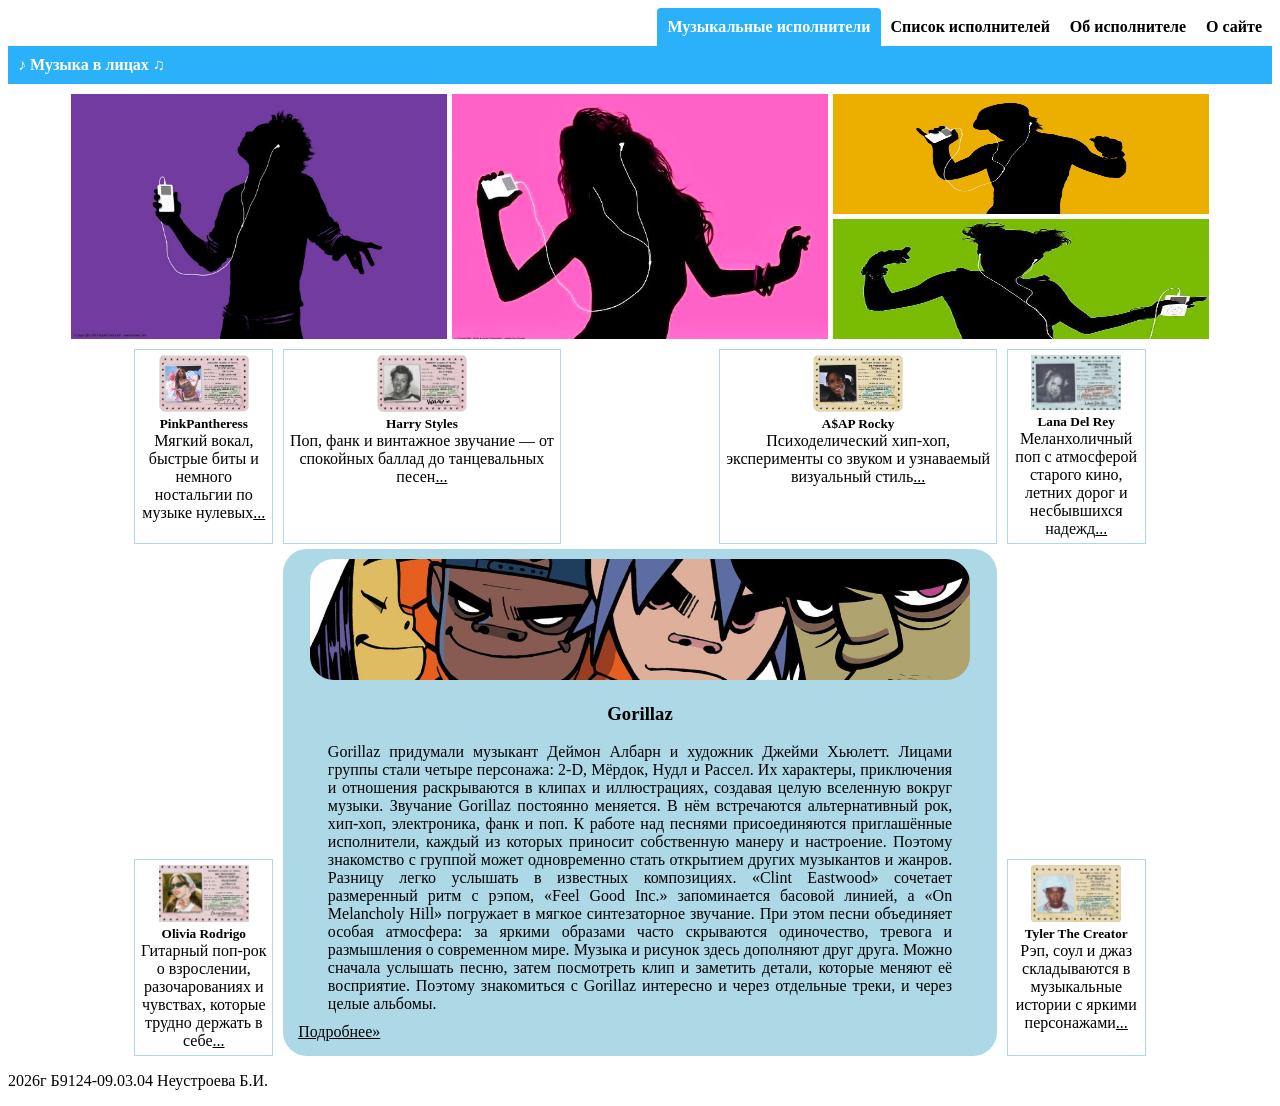
<file: index.html>
<!DOCTYPE html>
<html lang="ru">

<head>
    <meta charset="UTF-8">
    <title>Музыкальные исполнители</title>
    <link rel="stylesheet" type="text/css" href="style.css">
</head>

<body>

    <header>
        <a class="active" href="index.html">Музыкальные исполнители</a>
        <a href="table.html">Список исполнителей</a>
        <a href="#">Об исполнителе</a>
        <a href="#">О сайте</a>
    </header>

    <div class="slogan">
        ♪ Музыка в лицах ♫
    </div>

    <div class="gallery">
        <div class="img1">
            <img src="images/purple.jpg" alt="purple">
        </div>
        <div class="img2">
            <img src="images/pink.jpg" alt="pink">
        </div>
        <div class="img3">
            <img src="images/yellow.jpg" alt="yellow">
        </div>
        <div class="img4">
            <img src="images/green.jpg" alt="green">
        </div>
    </div>

    <div id="content">
        <div class="artist-card card1">
            <img src="images/id-pinkpantheress.jpg" alt="id PinkPantheress">
            <h5>PinkPantheress</h5>
            <p>Мягкий вокал, быстрые биты и немного ностальгии по музыке нулевых<a href="#">...</a></p>
        </div>
        <div class="artist-card card2">
            <img src="images/id-harry-styles.jpg" alt="id Harry Styles">
            <h5>Harry Styles</h5>
            <p>Поп, фанк и винтажное звучание — от спокойных баллад до танцевальных песен<a href="#">...</a></p>
        </div>
        <div class="artist-card card3">
            <img src="images/id-asap-rocky.jpg" alt="id A$AP Rocky">
            <h5>A$AP Rocky</h5>
            <p>Психоделический хип-хоп, эксперименты со звуком и узнаваемый визуальный стиль<a href="#">...</a></p>
        </div>
        <div class="artist-card card4">
            <img src="images/id-lana-del-rey.jpg" alt="id Lana Del Rey">
            <h5>Lana Del Rey</h5>
            <p>Меланхоличный поп с атмосферой старого кино, летних дорог и несбывшихся надежд<a href="#">...</a></p>
        </div>
        <div class="artist-card card5">
            <img src="images/id-olivia-rodrigo.jpg" alt="id Olivia Rodrigo">
            <h5>Olivia Rodrigo</h5>
            <p>Гитарный поп-рок о взрослении, разочарованиях и чувствах, которые трудно держать в себе<a
                    href="#">...</a></p>
        </div>
        <div class="main-article">
            <img src="images/gorillz-banner.jpg" alt="Gorillaz banner">

            <h3>Gorillaz</h3>

            <p>
                Gorillaz придумали музыкант Деймон Албарн и художник Джейми Хьюлетт.
                Лицами группы стали четыре персонажа: 2-D, Мёрдок, Нудл и Рассел.
                Их характеры, приключения и отношения раскрываются в клипах и иллюстрациях, создавая целую вселенную
                вокруг музыки.

                Звучание Gorillaz постоянно меняется.
                В нём встречаются альтернативный рок, хип-хоп, электроника, фанк и поп.
                К работе над песнями присоединяются приглашённые исполнители, каждый из которых приносит собственную
                манеру и настроение.
                Поэтому знакомство с группой может одновременно стать открытием других музыкантов и жанров.

                Разницу легко услышать в известных композициях.
                «Clint Eastwood» сочетает размеренный ритм с рэпом, «Feel Good Inc.» запоминается басовой линией,
                а «On Melancholy Hill» погружает в мягкое синтезаторное звучание.
                При этом песни объединяет особая атмосфера: за яркими образами часто скрываются одиночество, тревога и
                размышления о современном мире.

                Музыка и рисунок здесь дополняют друг друга.
                Можно сначала услышать песню, затем посмотреть клип и заметить детали, которые меняют её восприятие.
                Поэтому знакомиться с Gorillaz интересно и через отдельные треки, и через целые альбомы.
            </p>

            <a href="#">Подробнее»</a>
        </div>
        <div class="artist-card card6">
            <img src="images/id-tyler-the-creator.jpg" alt="id Tyler The Creator">

            <h5>Tyler The Creator</h5>

            <p>Рэп, соул и джаз складываются в музыкальные истории с яркими персонажами<a href="#">...</a></p>
        </div>
    </div>

    <footer>
        <p>
            2026г Б9124-09.03.04 Неустроева Б.И.
        </p>
    </footer>

</body>

</html>
</file>
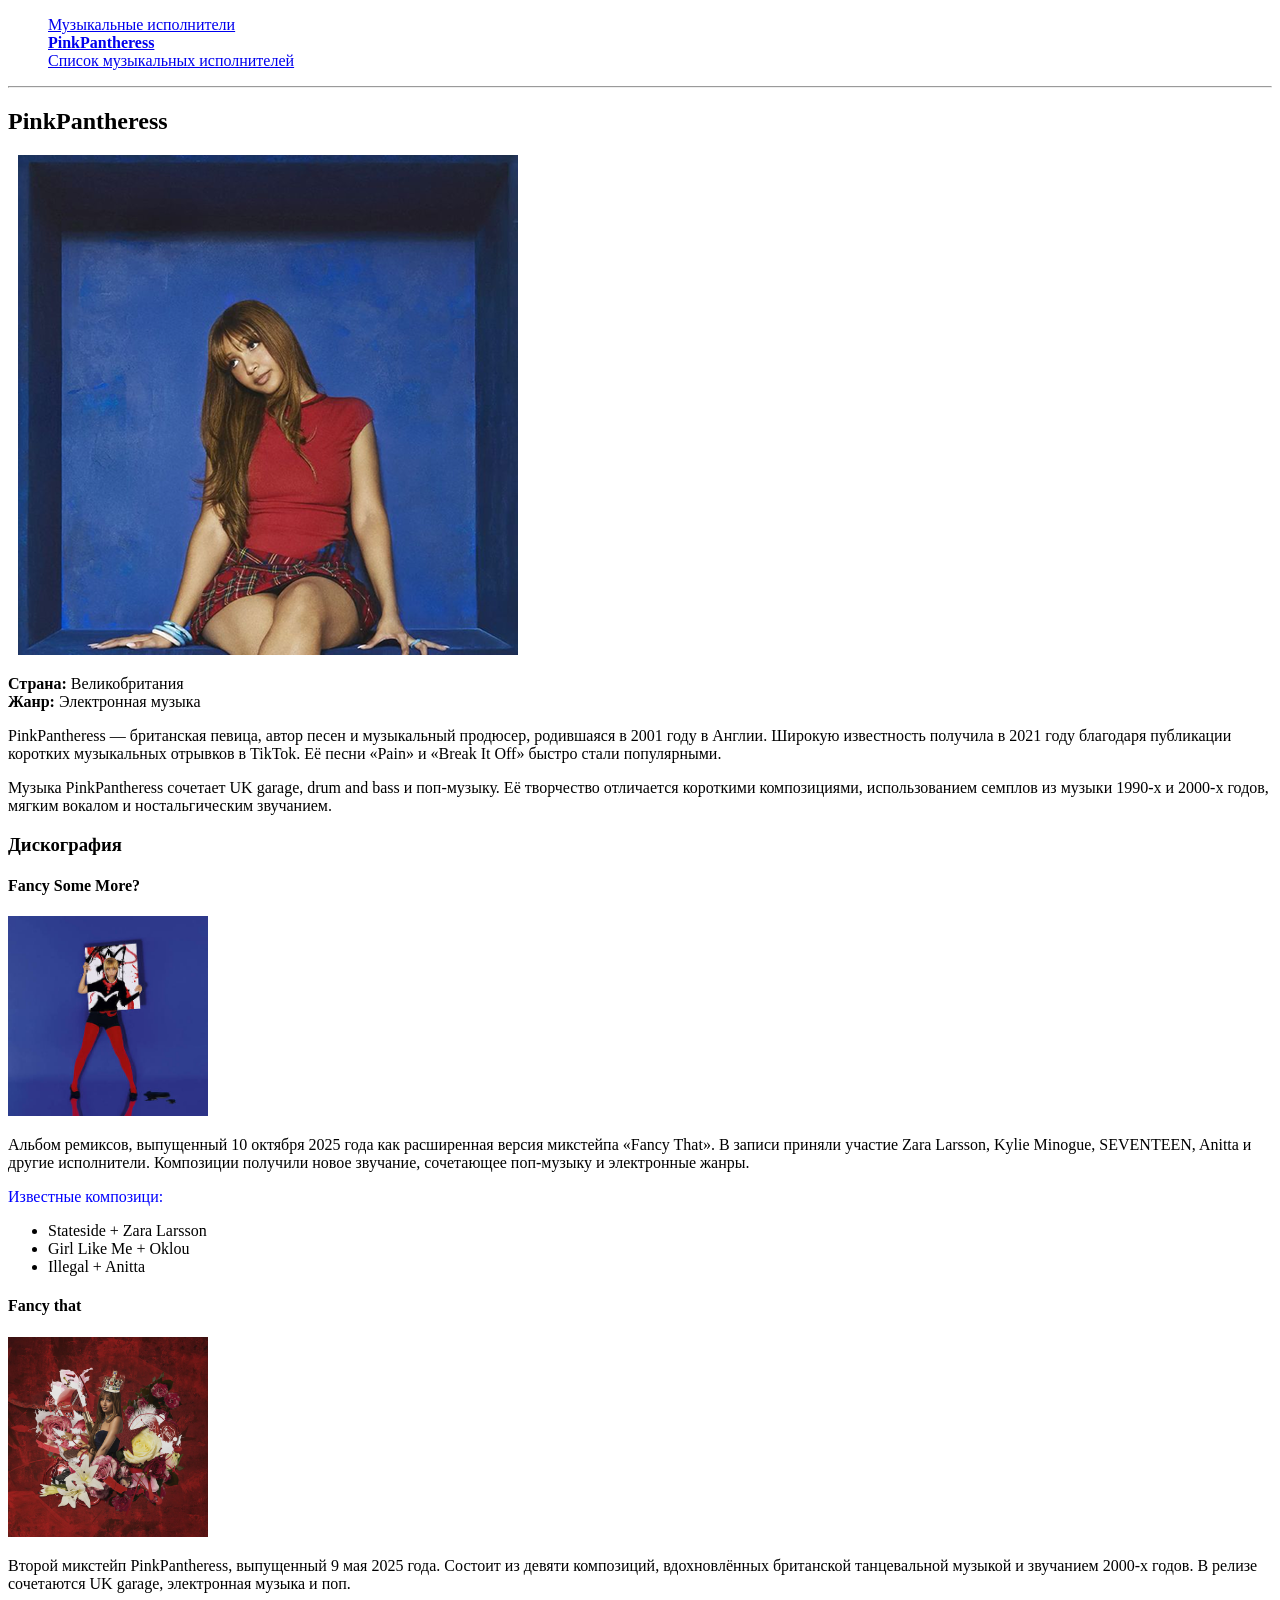
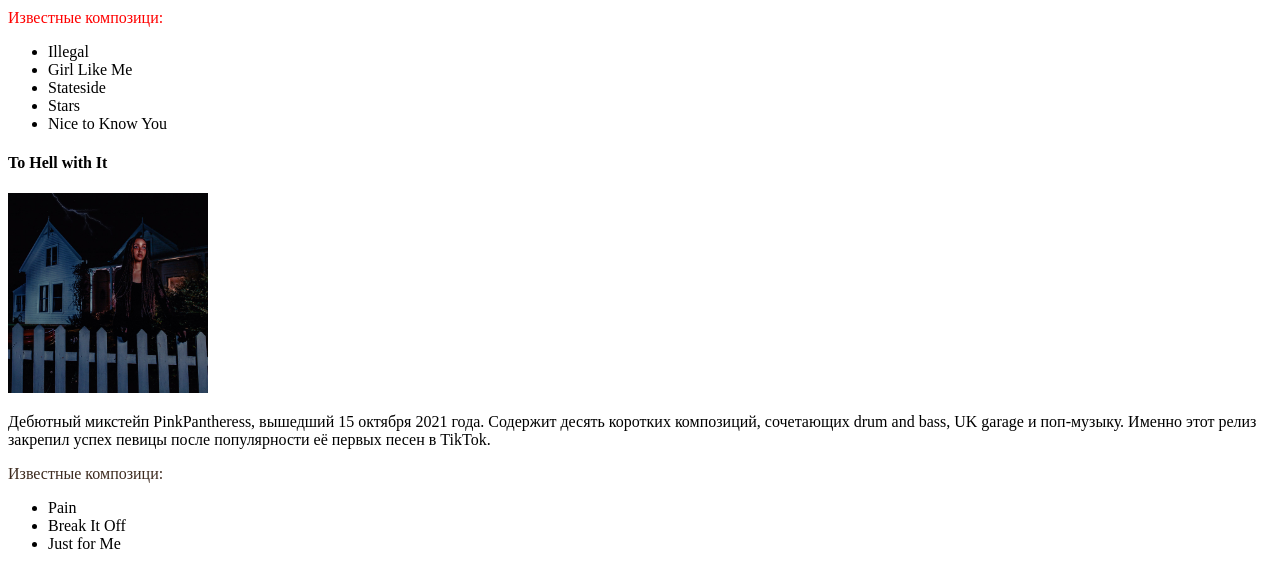
<file: artist.html>
<!DOCTYPE html>
<html lang="ru">
    <head>
        <meta charset="UTF-8">
        <title>PinkPantheress</title>
    </head>
    <body>
        <ul type="none">
            <li><a href="index.html">Музыкальные исполнители</a></li>
            <li><b><a href="artist.html">PinkPantheress</a></b></li>
            <li><a href="table.html">Список музыкальных исполнителей</a></li>
        </ul>

        <hr>

        <h2>PinkPantheress</h2>

        <img src="images/pinkpantheress.png" hspace="10" alt="PinkPantheress">

        <p>
            <b>Страна:</b> Великобритания
            <br><b>Жанр:</b> Электронная музыка
        </p>
        <p>
            PinkPantheress — британская певица, автор песен и музыкальный продюсер, родившаяся в 2001 году в Англии.
            Широкую известность получила в 2021 году благодаря публикации коротких музыкальных отрывков в TikTok.
            Её песни «Pain» и «Break It Off» быстро стали популярными.
        </p>
        <p>
            Музыка PinkPantheress сочетает UK garage, drum and bass и поп-музыку.
            Её творчество отличается короткими композициями, использованием семплов из музыки 1990-х и 2000-х годов, мягким вокалом и ностальгическим звучанием.
        </p>

        <h3>Дискография</h3>

        <h4>Fancy Some More?</h4>

        <img src="images/fancy_some_more.jpg" width="200" alt="Fancy Some More?">

        <p>
            Альбом ремиксов, выпущенный 10 октября 2025 года как расширенная версия микстейпа «Fancy That».
            В записи приняли участие Zara Larsson, Kylie Minogue, SEVENTEEN, Anitta и другие исполнители.
            Композиции получили новое звучание, сочетающее поп-музыку и электронные жанры.
        </p>

        <p>
            <font color="#0000FF">Известные композици:</font>
        </p>

        <ul>
            <li>Stateside + Zara Larsson</li>
            <li>Girl Like Me + Oklou</li>
            <li>Illegal + Anitta</li>
        </ul>

        <h4>Fancy that</h4>

        <img src="images/fancy_that.jpg" width="200" alt="Fancy That">

        <p>
            Второй микстейп PinkPantheress, выпущенный 9 мая 2025 года.
            Состоит из девяти композиций, вдохновлённых британской танцевальной музыкой и звучанием 2000-х годов.
            В релизе сочетаются UK garage, электронная музыка и поп.
        </p>

        <p>
            <font color="#FF0000">Известные композици:</font>
        </p>

        <ul>
            <li>Illegal</li>
            <li>Girl Like Me</li>
            <li>Stateside</li>
            <li>Stars</li>
            <li>Nice to Know You</li>
        </ul>

        <h4>To Hell with It </h4>

        <img src="images/to_hell_with_it.jpg" width="200" alt="To Hell With It">

        <p>
            Дебютный микстейп PinkPantheress, вышедший 15 октября 2021 года.
            Содержит десять коротких композиций, сочетающих drum and bass, UK garage и поп-музыку.
            Именно этот релиз закрепил успех певицы после популярности её первых песен в TikTok.
        </p>

        <p>
            <font color="#3D2B1F">Известные композици:</font>
        </p>

        <ul>
            <li>Pain</li>
            <li>Break It Off</li>
            <li>Just for Me</li>
        </ul>

    </body>
</html>
</file>
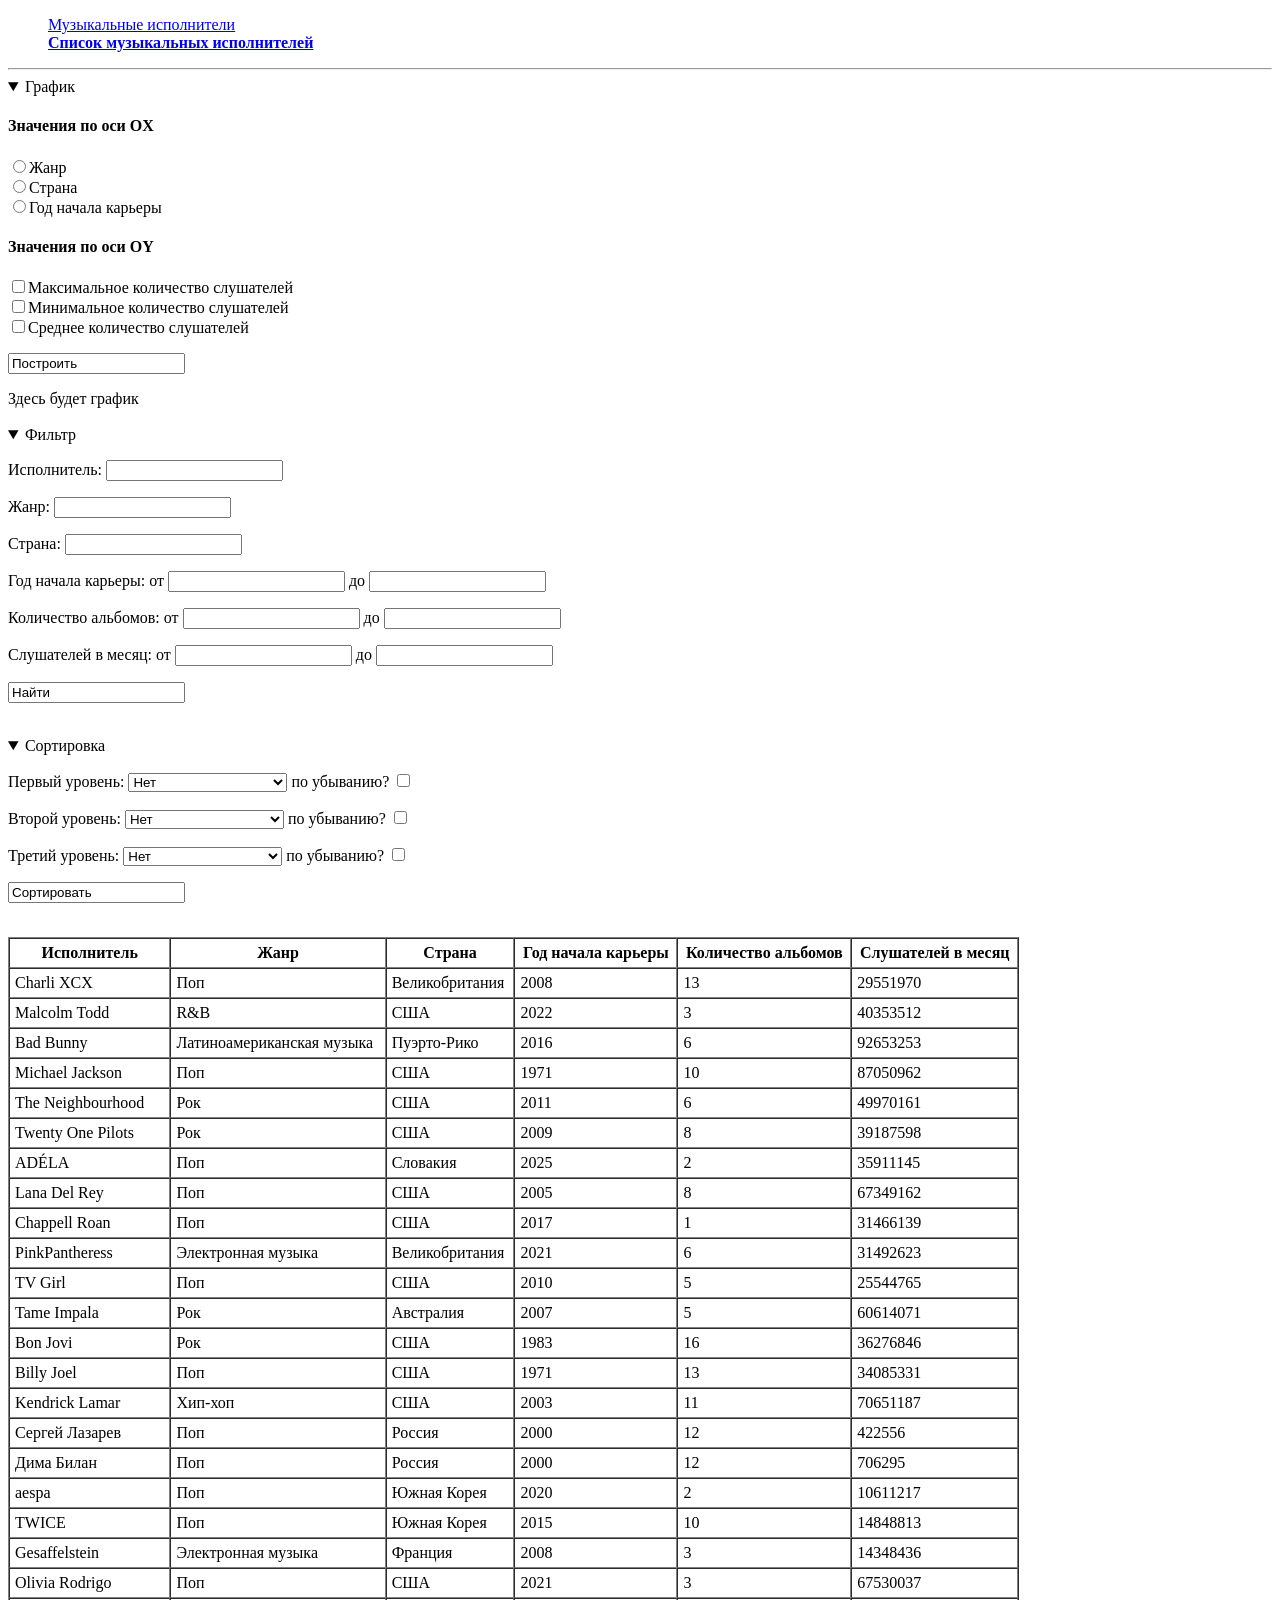
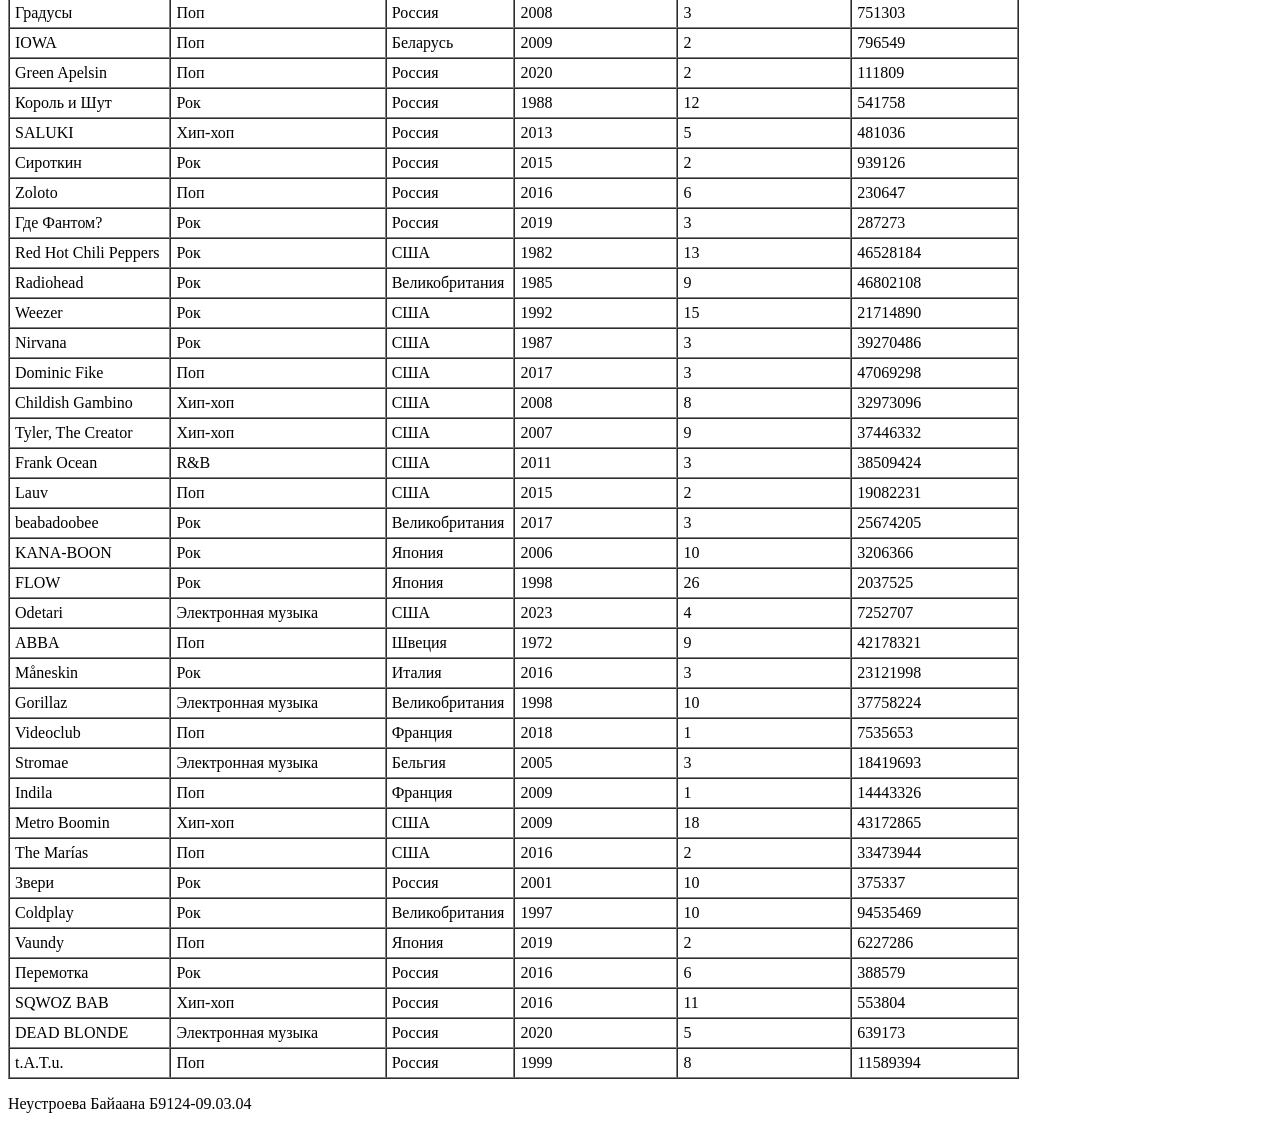
<file: table.html>
<!DOCTYPE html>
<html lang="en">
    <head>
        <meta charset="UTF-8">
        <title>Список музыкальных исполнителей</title>
    </head>
    <body>
        <ul type="none">
            <li><a href="index.html">Музыкальные исполнители</a></li>
            <li><b><a href="table.html">Список музыкальных исполнителей</a></b></li>
        </ul>

        <hr>

        <details open="open">
            <summary>График </summary>

            <form>
                <h4>Значения по оси OX</h4>

                <label>
                    <input type="radio" name="ox" id="ox_genre" value="genre">Жанр<br>
                </label>
                <label>
                    <input type="radio" name="ox" id="ox_country" value="country">Страна<br>
                </label>
                <label>
                    <input type="radio" name="ox" id="ox_year" value="year">Год начала карьеры
                </label>
            </form>

            <form>
                <h4>Значения по оси OY</h4>
                
                <label>
                    <input type="checkbox" name="oy" id="oy_max_listeners" value="max_listeners">Максимальное количество слушателей<br>
                </label>
                <label>
                    <input type="checkbox" name="oy" id="oy_min_listeners" value="min_listeners">Минимальное количество слушателей<br>
                </label>
                <label>
                    <input type="checkbox" name="oy" id="oy_num_of_artists" value="num_of_artists">Среднее количество слушателей
                </label>
            </form>
            
            <form>
                <p>
                    <label>
                        <input type="buttom" value="Построить">
                    </label>
                </p>
            </form>
            
            Здесь будет график
            
        </details>

        <br>

        <details open="open">
            <summary>Фильтр</summary>

            <form>
                <p>
                    <label>Исполнитель: 
                        <input type="text" name="artist" id="artist">
                    </label>
                </p>
                <p>
                    <label>Жанр:
                        <input type="text" name="genre" id="genre">
                    </label>
                </p>
                <p>
                    <label>Страна:
                        <input type="text" name="country" id="country">
                    </label>
                </p>
                <p>
                    <label>Год начала карьеры: от
                        <input type="number" min="1900"> 
                    </label>
                    <label>до
                        <input type="number" max="2026">
                    </label>
                </p>
                <p>
                    <label>Количество альбомов: от
                        <input type="number" min="0">
                    </label>
                    <label>до
                        <input type="number" max="99">
                    </label>
                </p>
                <p>
                    <label>Слушателей в месяц: от
                        <input type="number" min="100000">
                    </label>
                    <label>до
                        <input type="number" max="100000000">
                    </label>
                </p>
            </form>

            
            <form>
                <p>
                    <label>
                        <input type="buttom" value="Найти">
                    </label>
                </p>
            </form>
            
        </details>

        <br>

        <details open="open">
            <summary>Сортировка</summary>

            <form>
                <p>
                <label>Первый уровень:
                    <select name="filter_1" id="filter_1">
                        <option value="0">Нет</option>
                        <option value="1">Исполнитель</option>
                        <option value="2">Жанр</option>
                        <option value="3">Страна</option>
                        <option value="4">Год начала карьеры</option>
                        <option value="5">Количество альбомов</option>
                        <option value="6">Слушателей в месяц</option>
                    </select>
                </label>
                <label>по убыванию?
                    <input type="checkbox" name="decrease" value="7">
                </label>
                </p>
            </form>
            
            <form>
                <label>Второй уровень:
                    <select name="filter_2" id="filter_2">                            
                        <option value="0">Нет</option>
                        <option value="1">Исполнитель</option>
                        <option value="2">Жанр</option>
                        <option value="3">Страна</option>
                        <option value="4">Год начала карьеры</option>
                        <option value="5">Количество альбомов</option>
                        <option value="6">Слушателей в месяц</option>
                    </select>
                </label>
                <label>по убыванию?
                    <input type="checkbox" name="decrease" value="7">
                </label>
            </form>
            
            <form>
                <p>
                <label>Третий уровень:
                    <select name="filter_3" id="filter_3">
                        <option value="0">Нет</option>
                        <option value="1">Исполнитель</option>
                        <option value="2">Жанр</option>
                        <option value="3">Страна</option>
                        <option value="4">Год начала карьеры</option>
                        <option value="5">Количество альбомов</option>
                        <option value="6">Слушателей в месяц</option>
                    </select>
                </label>
                <label>по убыванию?
                    <input type="checkbox" name="decrease" value="7">
                </label>
                </p>
            </form>
            <form>
                <p>
                    <label>
                        <input type="buttom" value="Сортировать">
                    </label>
                </p>
            </form>
            
        </details>

        <br>

        <table border="1" cellspacing="0" cellpadding="5" width="80%">
            <thead>
                <tr>
                    <th>Исполнитель</th>
                    <th>Жанр</th>
                    <th>Страна</th>
                    <th>Год начала карьеры</th>
                    <th>Количество альбомов</th>
                    <th>Слушателей в месяц</th>
                </tr>
            </thead>
            <tbody>
                <tr>
                    <td>Charli XCX</td>
                    <td>Поп</td>
                    <td>Великобритания</td>
                    <td>2008</td>
                    <td>13</td>
                    <td>29551970</td>
                </tr>
                <tr>
                    <td>Malcolm Todd</td>
                    <td>R&B</td>
                    <td>США</td>
                    <td>2022</td>
                    <td>3</td>
                    <td>40353512</td>
                </tr>
                <tr>
                    <td>Bad Bunny</td>
                    <td>Латиноамериканская музыка</td>
                    <td>Пуэрто-Рико</td>
                    <td>2016</td>
                    <td>6</td>
                    <td>92653253</td>
                </tr>
                <tr>
                    <td>Michael Jackson</td>
                    <td>Поп</td>
                    <td>США</td>
                    <td>1971</td>
                    <td>10</td>
                    <td>87050962</td>
                </tr>
                <tr>
                    <td>The Neighbourhood</td>
                    <td>Рок</td>
                    <td>США</td>
                    <td>2011</td>
                    <td>6</td>
                    <td>49970161</td>
                </tr>
                <tr>
                    <td>Twenty One Pilots</td>
                    <td>Рок</td>
                    <td>США</td>
                    <td>2009</td>
                    <td>8</td>
                    <td>39187598</td>
                </tr>
                <tr>
                    <td>ADÉLA</td>
                    <td>Поп</td>
                    <td>Словакия</td>
                    <td>2025</td>
                    <td>2</td>
                    <td>35911145</td>
                </tr>
                <tr>
                    <td>Lana Del Rey</td>
                    <td>Поп</td>
                    <td>США</td>
                    <td>2005</td>
                    <td>8</td>
                    <td>67349162</td>
                </tr>

                <tr>
                    <td>Chappell Roan</td>
                    <td>Поп</td>
                    <td>США</td>
                    <td>2017</td>
                    <td>1</td>
                    <td>31466139</td>
                </tr>
                <tr>
                    <td>PinkPantheress</td>
                    <td>Электронная музыка</td>
                    <td>Великобритания</td>
                    <td>2021</td>
                    <td>6</td>
                    <td>31492623</td>
                </tr>
                <tr>
                    <td>TV Girl</td>
                    <td>Поп</td>
                    <td>США</td>
                    <td>2010</td>
                    <td>5</td>
                    <td>25544765</td>
                </tr>
                <tr>
                    <td>Tame Impala</td>
                    <td>Рок</td>
                    <td>Австралия</td>
                    <td>2007</td>
                    <td>5</td>
                    <td>60614071</td>
                </tr>
                <tr>
                    <td>Bon Jovi</td>
                    <td>Рок</td>
                    <td>США</td>
                    <td>1983</td>
                    <td>16</td>
                    <td>36276846</td>
                </tr>
                <tr>
                    <td>Billy Joel</td>
                    <td>Поп</td>
                    <td>США</td>
                    <td>1971</td>
                    <td>13</td>
                    <td>34085331</td>
                </tr>
                <tr>
                    <td>Kendrick Lamar</td>
                    <td>Хип-хоп</td>
                    <td>США</td>
                    <td>2003</td>
                    <td>11</td>
                    <td>70651187</td>
                </tr>
                <tr>
                    <td>Сергей Лазарев</td>
                    <td>Поп</td>
                    <td>Россия</td>
                    <td>2000</td>
                    <td>12</td>
                    <td>422556</td>
                </tr>
                <tr>
                    <td>Дима Билан</td>
                    <td>Поп</td>
                    <td>Россия</td>
                    <td>2000</td>
                    <td>12</td>
                    <td>706295</td>
                </tr>
                <tr>
                    <td>aespa</td>
                    <td>Поп</td>
                    <td>Южная Корея</td>
                    <td>2020</td>
                    <td>2</td>
                    <td>10611217</td>
                </tr>
                <tr>
                    <td>TWICE</td>
                    <td>Поп</td>
                    <td>Южная Корея</td>
                    <td>2015</td>
                    <td>10</td>
                    <td>14848813</td>
                </tr>
                <tr>
                    <td>Gesaffelstein</td>
                    <td>Электронная музыка</td>
                    <td>Франция</td>
                    <td>2008</td>
                    <td>3</td>
                    <td>14348436</td>
                </tr>
                <tr>
                    <td>Olivia Rodrigo</td>
                    <td>Поп</td>
                    <td>США</td>
                    <td>2021</td>
                    <td>3</td>
                    <td>67530037</td>
                </tr>
                <tr>
                    <td>Градусы</td>
                    <td>Поп</td>
                    <td>Россия</td>
                    <td>2008</td>
                    <td>3</td>
                    <td>751303</td>
                </tr>
                <tr>
                    <td>IOWA</td>
                    <td>Поп</td>
                    <td>Беларусь</td>
                    <td>2009</td>
                    <td>2</td>
                    <td>796549</td>
                </tr>
                <tr>
                    <td>Green Apelsin</td>
                    <td>Поп</td>
                    <td>Россия</td>
                    <td>2020</td>
                    <td>2</td>
                    <td>111809</td>
                </tr>
                <tr>
                    <td>Король и Шут</td>
                    <td>Рок</td>
                    <td>Россия</td>
                    <td>1988</td>
                    <td>12</td>
                    <td>541758</td>
                </tr>
                <tr>
                    <td>SALUKI</td>
                    <td>Хип-хоп</td>
                    <td>Россия</td>
                    <td>2013</td>
                    <td>5</td>
                    <td>481036</td>
                </tr>
                <tr>
                    <td>Сироткин</td>
                    <td>Рок</td>
                    <td>Россия</td>
                    <td>2015</td>
                    <td>2</td>
                    <td>939126</td>
                </tr>
                <tr>
                    <td>Zoloto</td>
                    <td>Поп</td>
                    <td>Россия</td>
                    <td>2016</td>
                    <td>6</td>
                    <td>230647</td>
                </tr>
                <tr>
                    <td>Где Фантом?</td>
                    <td>Рок</td>
                    <td>Россия</td>
                    <td>2019</td>
                    <td>3</td>
                    <td>287273</td>
                </tr>
                <tr>
                    <td>Red Hot Chili Peppers</td>
                    <td>Рок</td>
                    <td>США</td>
                    <td>1982</td>
                    <td>13</td>
                    <td>46528184</td>
                </tr>
                <tr>
                    <td>Radiohead</td>
                    <td>Рок</td>
                    <td>Великобритания</td>
                    <td>1985</td>
                    <td>9</td>
                    <td>46802108</td>
                </tr>
                <tr>
                    <td>Weezer</td>
                    <td>Рок</td>
                    <td>США</td>
                    <td>1992</td>
                    <td>15</td>
                    <td>21714890</td>
                </tr>
                <tr>
                    <td>Nirvana</td>
                    <td>Рок</td>
                    <td>США</td>
                    <td>1987</td>
                    <td>3</td>
                    <td>39270486</td>
                </tr>
                <tr>
                    <td>Dominic Fike</td>
                    <td>Поп</td>
                    <td>США</td>
                    <td>2017</td>
                    <td>3</td>
                    <td>47069298</td>
                </tr>
                <tr>
                    <td>Childish Gambino</td>
                    <td>Хип-хоп</td>
                    <td>США</td>
                    <td>2008</td>
                    <td>8</td>
                    <td>32973096</td>
                </tr>
                <tr>
                    <td>Tyler, The Creator</td>
                    <td>Хип-хоп</td>
                    <td>США</td>
                    <td>2007</td>
                    <td>9</td>
                    <td>37446332</td>
                </tr>
                <tr>
                    <td>Frank Ocean</td>
                    <td>R&B</td>
                    <td>США</td>
                    <td>2011</td>
                    <td>3</td>
                    <td>38509424</td>
                </tr>
                <tr>
                    <td>Lauv</td>
                    <td>Поп</td>
                    <td>США</td>
                    <td>2015</td>
                    <td>2</td>
                    <td>19082231</td>
                </tr>
                <tr>
                    <td>beabadoobee</td>
                    <td>Рок</td>
                    <td>Великобритания</td>
                    <td>2017</td>
                    <td>3</td>
                    <td>25674205</td>
                </tr>
                <tr>
                    <td>KANA-BOON</td>
                    <td>Рок</td>
                    <td>Япония</td>
                    <td>2006</td>
                    <td>10</td>
                    <td>3206366</td>
                </tr>
                <tr>
                    <td>FLOW</td>
                    <td>Рок</td>
                    <td>Япония</td>
                    <td>1998</td>
                    <td>26</td>
                    <td>2037525</td>
                </tr>
                <tr>
                    <td>Odetari</td>
                    <td>Электронная музыка</td>
                    <td>США</td>
                    <td>2023</td>
                    <td>4</td>
                    <td>7252707</td>
                </tr>
                <tr>
                    <td>ABBA</td>
                    <td>Поп</td>
                    <td>Швеция</td>
                    <td>1972</td>
                    <td>9</td>
                    <td>42178321</td>
                </tr>
                <tr>
                    <td>Måneskin</td>
                    <td>Рок</td>
                    <td>Италия</td>
                    <td>2016</td>
                    <td>3</td>
                    <td>23121998</td>
                </tr>
                <tr>
                    <td>Gorillaz</td>
                    <td>Электронная музыка</td>
                    <td>Великобритания</td>
                    <td>1998</td>
                    <td>10</td>
                    <td>37758224</td>
                </tr>
                <tr>
                    <td>Videoclub</td>
                    <td>Поп</td>
                    <td>Франция</td>
                    <td>2018</td>
                    <td>1</td>
                    <td>7535653</td>
                </tr>
                <tr>
                    <td>Stromae</td>
                    <td>Электронная музыка</td>
                    <td>Бельгия</td>
                    <td>2005</td>
                    <td>3</td>
                    <td>18419693</td>
                </tr>
                <tr>
                    <td>Indila</td>
                    <td>Поп</td>
                    <td>Франция</td>
                    <td>2009</td>
                    <td>1</td>
                    <td>14443326</td>
                </tr>
                <tr>
                    <td>Metro Boomin</td>
                    <td>Хип-хоп</td>
                    <td>США</td>
                    <td>2009</td>
                    <td>18</td>
                    <td>43172865</td>
                </tr>
                <tr>
                    <td>The Marías</td>
                    <td>Поп</td>
                    <td>США</td>
                    <td>2016</td>
                    <td>2</td>
                    <td>33473944</td>
                </tr>
                <tr>
                    <td>Звери</td>
                    <td>Рок</td>
                    <td>Россия</td>
                    <td>2001</td>
                    <td>10</td>
                    <td>375337</td>
                </tr>
                <tr>
                    <td>Coldplay</td>
                    <td>Рок</td>
                    <td>Великобритания</td>
                    <td>1997</td>
                    <td>10</td>
                    <td>94535469</td>
                </tr>
                <tr>
                    <td>Vaundy</td>
                    <td>Поп</td>
                    <td>Япония</td>
                    <td>2019</td>
                    <td>2</td>
                    <td>6227286</td>
                </tr>
                <tr>
                    <td>Перемотка</td>
                    <td>Рок</td>
                    <td>Россия</td>
                    <td>2016</td>
                    <td>6</td>
                    <td>388579</td>
                </tr>
                <tr>
                    <td>SQWOZ BAB</td>
                    <td>Хип-хоп</td>
                    <td>Россия</td>
                    <td>2016</td>
                    <td>11</td>
                    <td>553804</td>
                </tr>
                <tr>
                    <td>DEAD BLONDE</td>
                    <td>Электронная музыка</td>
                    <td>Россия</td>
                    <td>2020</td>
                    <td>5</td>
                    <td>639173</td>
                </tr>
                <tr>
                    <td>t.A.T.u.</td>
                    <td>Поп</td>
                    <td>Россия</td>
                    <td>1999</td>
                    <td>8</td>
                    <td>11589394</td>
                </tr>
            </tbody>
        </table>

        <footer>
            <p>
                Неустроева Байаана Б9124-09.03.04
            </p>
        </footer>

    </body>
</html>
</file>
<file: style.css>
header {
    display: flex;
    justify-content: flex-end;

    @media (max-width: 700px) {
        flex-wrap: wrap;
    }

    a {
        text-decoration: none;
        color: black;
        font-weight: bold;
        padding: 10px;

        @media (max-width: 700px) {
            width: 50%;
            padding: 10px 0;
            text-align: center;
        }
    }

    .active {
        background: rgb(43, 177, 249);
        border-radius: 4px 4px 0 0;
        color: white;

        @media (max-width: 700px) {
            border-radius: 4px;
        }
    }
}

.slogan {
    background: rgb(43, 177, 249);
    color: white;
    font-weight: bold;
    padding: 10px;
}

.gallery {
    display: grid;
    grid-gap: 5px;
    width: 90%;
    grid-template-columns: repeat(3, 1fr);
    grid-template-rows: repeat(2, 120px);
    margin: 10px auto;

    @media (max-width: 700px) {
        display: flex;
        flex-direction: column;
    }

    img {
        width: 100%;
        height: 100%;
    }

    > .img1 {
        grid-row: 1 / span 2;
        grid-column: 1;
    }

    > .img2 {
        grid-row: 1 / span 2;
        grid-column: 2;
    }

    > .img3 {
        grid-row: 1;
        grid-column: 3;
    }

    > .img4 {
        grid-row: 2;
        grid-column: 3;
    }
}


#content {
    display: grid;
    width: 80%;
    margin: 0 auto;
    grid-template-columns: 1fr 2fr 1fr 2fr 1fr;
    grid-template-rows: min-content 1fr min-content;
    grid-column-gap: 10px;
    grid-row-gap: 5px;

    @media (max-width: 700px) {
        display: flex;
        flex-direction: column;
    }
}

.artist-card {
    border: solid thin lightblue;
    text-align: center;
    padding: 5px;

    a {
        color: black;
    }

    h5,
    p {
        margin: 0;
    }

    img {
        width: 7vw;

        @media (max-width: 700px) {
            width: 30vw;
        }
    }
}

.card1 {
    grid-area: 1 / 1 / 2 / 2;
}

.card2 {
    grid-area: 1 / 2 / 2 / 3;
}

.card3 {
    grid-area: 1 / 4 / 2 / 5;
}

.card4 {
    grid-area: 1 / 5 / 2 / 6;
}

.card5 {
    grid-area: 3 / 1 / 4 / 2;
}

.card6 {
    grid-area: 3 / 5 / 4 / 6;
}

.main-article {
    grid-area: 2 / 2 / 4 / 5;
    background-color: lightblue;
    border-radius: 24px;
    text-align: center;
    padding: 10px;

    a {
        display: block;
        text-align: left;
        color: black;
        margin: 5px;
    }

    p {
        text-align: justify;
        margin: 10px auto;
        width: 90%;
    }

    img {
        width: 95%;
        border-radius: 24px;
    }
}
</file>
